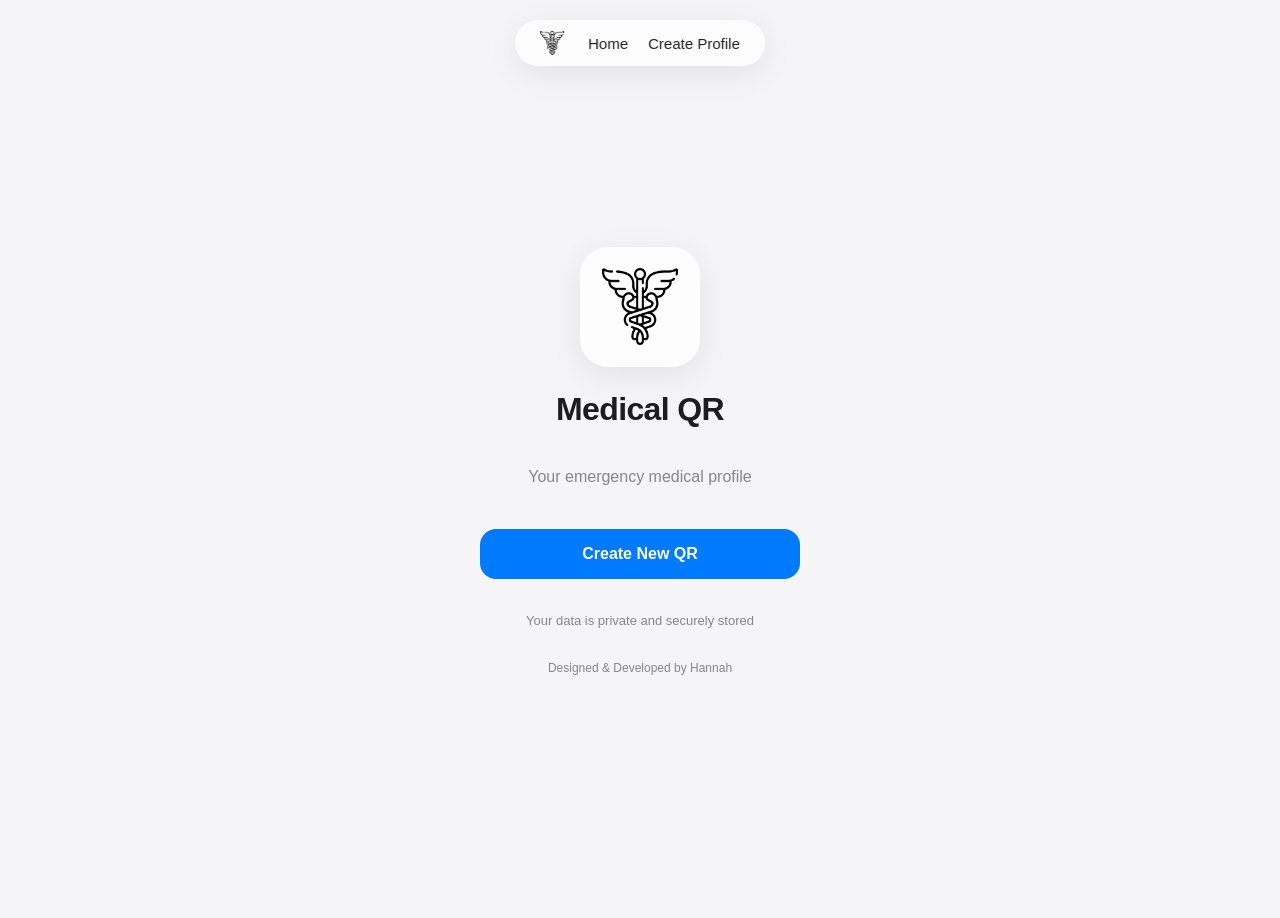
<file: Hannah-Medical-Project/index.html>
<!DOCTYPE html>
<html lang="en">
<head>
  <br>
  <meta charset="UTF-8">
  <meta name="viewport" content="width=device-width, initial-scale=1.0">
  <title>Medical QR - Home</title>
  <link rel="stylesheet" href="css/style.css">
</head>
<body>

  <!-- <============= NAVBAR =============> -->
  <nav class="glass-navbar">
    <img src="imgs/logo-dark.png" alt="Medical QR Logo" class="nav-logo" id="navLogo">
    <div class="nav-links">
      <a href="index.html" id="navHomeText">Home</a>
      <a href="pages/form.html" id="navProfileText">Create Profile</a>
    </div>
  </nav>

  <!-- <============= HOME SCREEN =============> -->
  <div class="home-container">
    
    <div class="app-icon">
      <img src="imgs/logo-dark.png" id="homeLogo" alt="App Icon">
    </div>

    <h1 id="homeTitle">Medical QR</h1>
    <p class="subtitle" id="homeSubtitle">Your emergency medical profile</p>

    <p id="lastNameText" class="last-name" style="display: none;"></p>

    <div class="home-actions">
      <button class="btn-primary" id="startBtn">
        Create New QR
      </button>
      
      <button class="btn-secondary" id="continueBtn" style="display: none;">
        Continue Last Profile
      </button>
    </div>

    <p class="trust-text" id="homeTrustText" style="margin-top: 32px; font-size: 13px; color: var(--text-secondary);">
      Your data is private and securely stored
    </p>

    <p id="homeCreditsText" style="margin-top: 16px; font-size: 12px; color: var(--text-secondary); font-weight: 500;">
      Designed & Developed by Hannah
    </p>

  </div>

  <script src="js/home.js"></script>

</body>
</html>
</file>
<file: Hannah-Medical-Project/css/style.css>
/* <============= GLOBAL VARIABLES =============> */
:root {
  --bg-color: #f5f5f7;
  --text-color: #1d1d1f;
  --text-secondary: #86868b;
  --primary: #007aff;
  --primary-hover: #0066cc;
  --danger: #ff3b30;
  --glass-bg: rgba(255, 255, 255, 0.75);
  --glass-border: rgba(255, 255, 255, 0.4);
  --card-bg: rgba(255, 255, 255, 0.8);
  --shadow: 0 8px 32px rgba(0, 0, 0, 0.08);
  --input-bg: rgba(255, 255, 255, 0.9);
  --input-border: #d2d2d7;
  --border-radius-lg: 24px;
  --border-radius-md: 16px;
  --border-radius-sm: 12px;
  --transition: all 0.3s cubic-bezier(0.25, 0.8, 0.25, 1);
}

@media (prefers-color-scheme: dark) {
  :root {
    --bg-color: #000000;
    --text-color: #f5f5f7;
    --text-secondary: #86868b;
    --primary: #0a84ff;
    --primary-hover: #007aff;
    --glass-bg: rgba(28, 28, 30, 0.75);
    --glass-border: rgba(255, 255, 255, 0.1);
    --card-bg: rgba(28, 28, 30, 0.8);
    --shadow: 0 8px 32px rgba(0, 0, 0, 0.6);
    --input-bg: rgba(44, 44, 46, 0.9);
    --input-border: #3a3a3c;
  }
}

body.light-theme {
  --bg-color: #f5f5f7;
  --text-color: #1d1d1f;
  --text-secondary: #86868b;
  --primary: #007aff;
  --primary-hover: #0066cc;
  --glass-bg: rgba(255, 255, 255, 0.7);
  --glass-border: rgba(255, 255, 255, 0.4);
  --card-bg: rgba(255, 255, 255, 0.8);
  --shadow: 0 8px 32px rgba(0, 0, 0, 0.08);
  --input-bg: rgba(255, 255, 255, 0.9);
  --input-border: #d2d2d7;
}

body.dark-theme {
  --bg-color: #000000;
  --text-color: #f5f5f7;
  --text-secondary: #86868b;
  --primary: #0a84ff;
  --primary-hover: #007aff;
  --glass-bg: rgba(28, 28, 30, 0.7);
  --glass-border: rgba(255, 255, 255, 0.1);
  --card-bg: rgba(28, 28, 30, 0.8);
  --shadow: 0 8px 32px rgba(0, 0, 0, 0.6);
  --input-bg: rgba(44, 44, 46, 0.9);
  --input-border: #3a3a3c;
}

/* <============= TYPOGRAPHY & RESET =============> */
* {
  box-sizing: border-box;
  -ms-overflow-style: none; /* IE and Edge */
  scrollbar-width: none; /* Firefox */
}

*::-webkit-scrollbar {
  display: none; /* Chrome, Safari and Opera */
}

body {
  font-family: -apple-system, BlinkMacSystemFont, "Segoe UI", Roboto, Helvetica, Arial, sans-serif;
  background-color: var(--bg-color);
  color: var(--text-color);
  margin: 0;
  padding: 0;
  min-height: 100vh;
  transition: var(--transition);
  -webkit-font-smoothing: antialiased;
}

h1, h2, h3, h4 {
  margin-top: 0;
  font-weight: 600;
  letter-spacing: -0.02em;
}

p {
  line-height: 1.5;
}

/* <============= NAVBAR =============> */
.glass-navbar {
  position: fixed;
  top: 20px;
  left: 50%;
  transform: translateX(-50%);
  background: var(--glass-bg);
  backdrop-filter: blur(24px);
  -webkit-backdrop-filter: blur(24px);
  border: 1px solid var(--glass-border);
  border-radius: 50px;
  padding: 10px 24px;
  display: flex;
  align-items: center;
  gap: 24px;
  z-index: 1000;
  box-shadow: var(--shadow);
  transition: var(--transition);
  white-space: nowrap;
}

.nav-logo {
  height: 24px;
  width: auto;
}

.nav-links {
  display: flex;
  gap: 20px;
}

.nav-links a {
  text-decoration: none;
  color: var(--text-color);
  font-weight: 500;
  font-size: 15px;
  transition: var(--transition);
}

.nav-links a:hover {
  color: var(--primary);
}

/* <============= FLOATING ACTION BUTTON =============> */
.fab-container {
  position: fixed;
  bottom: 30px;
  right: 30px;
  z-index: 1000;
  display: flex;
  flex-direction: column;
  align-items: flex-end;
  gap: 16px;
}

.fab-menu {
  display: flex;
  flex-direction: column;
  gap: 6px;
  background: var(--glass-bg);
  backdrop-filter: blur(20px);
  -webkit-backdrop-filter: blur(20px);
  border: 1px solid var(--glass-border);
  border-radius: var(--border-radius-lg);
  padding: 12px;
  box-shadow: var(--shadow);
  opacity: 0;
  transform: translateY(20px) scale(0.9);
  pointer-events: none;
  transition: var(--transition);
  transform-origin: bottom right;
}

.fab-menu.active {
  opacity: 1;
  transform: translateY(0) scale(1);
  pointer-events: auto;
}

.fab-btn {
  width: 56px;
  height: 56px;
  border-radius: 50%;
  background: var(--primary);
  color: #fff;
  border: none;
  box-shadow: 0 4px 14px rgba(0, 122, 255, 0.4);
  cursor: pointer;
  display: flex;
  justify-content: center;
  align-items: center;
  transition: var(--transition);
}

.fab-btn:hover {
  transform: scale(1.05);
  background: var(--primary-hover);
}

.fab-btn svg {
  width: 24px;
  height: 24px;
  fill: currentColor;
}

.menu-btn {
  display: flex;
  align-items: center;
  gap: 12px;
  padding: 12px 16px;
  border-radius: var(--border-radius-sm);
  background: transparent;
  border: none;
  color: var(--text-color);
  font-size: 15px;
  font-weight: 500;
  cursor: pointer;
  transition: var(--transition);
  text-align: left;
  width: 100%;
}

.menu-btn:hover {
  background: rgba(150, 150, 150, 0.15);
}

.menu-btn svg {
  width: 20px;
  height: 20px;
  fill: currentColor;
}

.fab-divider {
  height: 1px;
  background: var(--glass-border);
  margin: 4px 0;
}

/* <============= TOAST NOTIFICATION =============> */
.toast-notification {
  position: fixed;
  top: 20px;
  right: -300px;
  background: rgba(255, 59, 48, 0.85); /* Transparent red */
  backdrop-filter: blur(12px);
  -webkit-backdrop-filter: blur(12px);
  color: white;
  padding: 16px 24px;
  border-radius: var(--border-radius-md);
  box-shadow: 0 4px 20px rgba(255, 59, 48, 0.3);
  z-index: 9999;
  font-weight: 500;
  display: flex;
  align-items: center;
  gap: 12px;
  transition: right 0.4s cubic-bezier(0.175, 0.885, 0.32, 1.275);
  pointer-events: none;
}

.toast-notification.show {
  right: 20px;
}

/* <============= FORM =============> */
.main-container {
  max-width: 600px;
  margin: 100px auto 100px;
  padding: 0 20px;
  animation: fadeUp 0.8s ease;
}

@keyframes fadeUp {
  from { opacity: 0; transform: translateY(20px); }
  to { opacity: 1; transform: translateY(0); }
}

.glass-card {
  background: var(--card-bg);
  backdrop-filter: blur(24px);
  -webkit-backdrop-filter: blur(24px);
  border: 1px solid var(--glass-border);
  border-radius: var(--border-radius-lg);
  padding: 32px;
  box-shadow: var(--shadow);
  transition: var(--transition);
}

.form-group {
  margin-bottom: 24px;
  display: flex;
  flex-direction: column;
  gap: 8px;
}

.form-row {
  display: flex;
  gap: 16px;
}
.form-row .form-group {
  flex: 1;
}

@media (max-width: 480px) {
  .form-row {
    flex-direction: column;
    gap: 0;
  }
}

label {
  font-size: 14px;
  font-weight: 500;
  color: var(--text-secondary);
}

input[type="text"],
input[type="number"],
textarea,
select {
  width: 100%;
  padding: 14px 16px;
  background: var(--input-bg);
  border: 1px solid var(--input-border);
  border-radius: var(--border-radius-md);
  font-size: 16px;
  color: var(--text-color);
  font-family: inherit;
  transition: var(--transition);
  box-sizing: border-box;
}

textarea {
  min-height: 100px;
  resize: vertical;
}

input:focus,
textarea:focus,
select:focus {
  outline: none;
  border-color: var(--primary);
  box-shadow: 0 0 0 4px rgba(0, 122, 255, 0.15);
}

/* Remove number arrows */
input[type="number"]::-webkit-inner-spin-button,
input[type="number"]::-webkit-outer-spin-button {
  -webkit-appearance: none;
  margin: 0;
}
input[type="number"] {
  -moz-appearance: textfield;
}

/* Custom Select Dropdown */
select {
  appearance: none;
  -webkit-appearance: none;
  -moz-appearance: none;
  background-image: url('data:image/svg+xml;utf8,<svg width="12" height="8" viewBox="0 0 12 8" fill="none" xmlns="http://www.w3.org/2000/svg"><path d="M1 1.5L6 6.5L11 1.5" stroke="%2386868b" stroke-width="2" stroke-linecap="round" stroke-linejoin="round"/></svg>');
  background-repeat: no-repeat;
  background-position: right 16px center;
  padding-right: 40px;
  cursor: pointer;
}

/* <============= BUTTONS =============> */
.btn-primary {
  width: 100%;
  padding: 16px;
  background: var(--primary);
  color: #fff;
  border: none;
  border-radius: var(--border-radius-md);
  font-size: 16px;
  font-weight: 600;
  cursor: pointer;
  transition: var(--transition);
  display: flex;
  justify-content: center;
  align-items: center;
  gap: 8px;
}

.btn-primary:hover {
  background: var(--primary-hover);
  transform: translateY(-2px);
  box-shadow: 0 4px 12px rgba(0, 122, 255, 0.3);
}

.btn-secondary {
  width: 100%;
  padding: 16px;
  background: transparent;
  color: var(--text-color);
  border: 1px solid var(--input-border);
  border-radius: var(--border-radius-md);
  font-size: 16px;
  font-weight: 500;
  cursor: pointer;
  transition: var(--transition);
}

.btn-secondary:hover {
  background: rgba(150, 150, 150, 0.1);
}

.btn-danger {
  width: 100%;
  padding: 16px;
  background: rgba(255, 59, 48, 0.1);
  color: var(--danger);
  border: 1px solid rgba(255, 59, 48, 0.3);
  border-radius: var(--border-radius-md);
  font-size: 16px;
  font-weight: 600;
  cursor: pointer;
  transition: var(--transition);
}

.btn-danger:hover {
  background: var(--danger);
  color: #fff;
}

.top-actions {
  display: flex;
  justify-content: flex-end;
  gap: 12px;
  margin-bottom: 20px;
}

.icon-btn {
  width: 44px;
  height: 44px;
  border-radius: 50%;
  border: none;
  background: var(--input-bg);
  border: 1px solid var(--glass-border);
  color: var(--primary);
  display: flex;
  justify-content: center;
  align-items: center;
  cursor: pointer;
  transition: var(--transition);
  box-shadow: 0 2px 8px rgba(0,0,0,0.05);
}

.icon-btn:hover {
  transform: scale(1.05);
  background: var(--primary);
  color: #fff;
}

.icon-btn svg {
  width: 20px;
  height: 20px;
  stroke: currentColor;
}

/* <============= QR CODE =============> */
#qrcode {
  background: #fff;
  padding: 24px;
  border-radius: var(--border-radius-lg);
  display: flex;
  justify-content: center;
  align-items: center;
  margin: 32px auto 0;
  width: fit-content;
  box-shadow: 0 4px 12px rgba(0,0,0,0.1);
}

/* <============= UTILITIES & MODAL =============> */
.hidden {
  display: none !important;
}

.modal-overlay {
  position: fixed;
  top: 0; left: 0; right: 0; bottom: 0;
  background: rgba(0, 0, 0, 0.4);
  backdrop-filter: blur(8px);
  -webkit-backdrop-filter: blur(8px);
  z-index: 2000;
  display: flex;
  justify-content: center;
  align-items: center;
  opacity: 0;
  pointer-events: none;
  transition: var(--transition);
}

.modal-overlay.active {
  opacity: 1;
  pointer-events: auto;
}

.modal-content {
  background: var(--card-bg);
  backdrop-filter: blur(24px);
  -webkit-backdrop-filter: blur(24px);
  border: 1px solid var(--glass-border);
  border-radius: var(--border-radius-lg);
  padding: 32px;
  width: 90%;
  max-width: 400px;
  text-align: center;
  transform: scale(0.95);
  transition: var(--transition);
  box-shadow: 0 24px 48px rgba(0,0,0,0.2);
}

.modal-overlay.active .modal-content {
  transform: scale(1);
}

.modal-buttons {
  display: flex;
  gap: 12px;
  margin-top: 24px;
}

/* <============= HOME SCREEN =============> */
.home-container {
  display: flex;
  flex-direction: column;
  justify-content: center;
  align-items: center;
  min-height: 100vh;
  text-align: center;
  padding: 20px;
}

.app-icon {
  width: 120px;
  height: 120px;
  border-radius: 28px;
  background: var(--card-bg);
  box-shadow: var(--shadow);
  display: flex;
  justify-content: center;
  align-items: center;
  margin-bottom: 24px;
  border: 1px solid var(--glass-border);
  backdrop-filter: blur(20px);
  -webkit-backdrop-filter: blur(20px);
}

.app-icon img {
  width: 65%;
  height: auto;
}

.subtitle {
  color: var(--text-secondary);
  margin-bottom: 40px;
  font-size: 16px;
}

.home-actions {
  display: flex;
  flex-direction: column;
  gap: 16px;
  width: 100%;
  max-width: 320px;
}

/* Color Picker fix */
input[type="color"] {
  -webkit-appearance: none;
  border: none;
  width: 44px;
  height: 44px;
  border-radius: 50%;
  padding: 0;
  cursor: pointer;
  background: none;
}
input[type="color"]::-webkit-color-swatch-wrapper {
  padding: 0;
}
input[type="color"]::-webkit-color-swatch {
  border: 2px solid var(--glass-border);
  border-radius: 50%;
}
</file>
